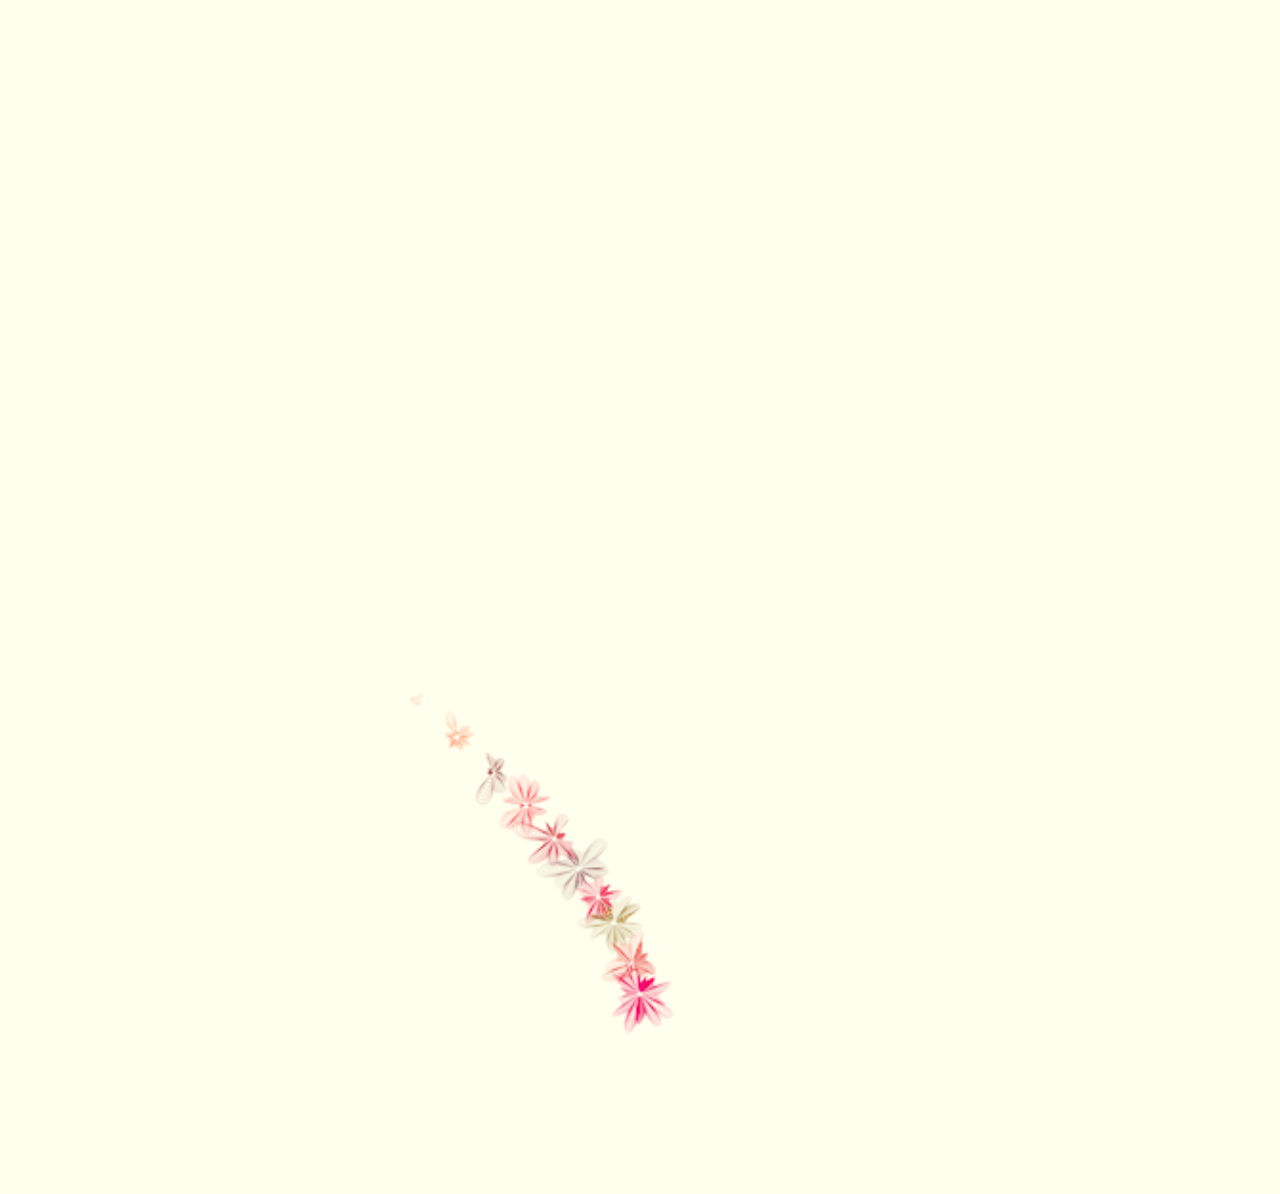
<file: app/src/main/assets/index.html>
﻿<!DOCTYPE html PUBLIC "-//W3C//DTD XHTML 1.0 Transitional//EN"
        "http://www.w3.org/TR/xhtml1/DTD/xhtml1-transitional.dtd">
<html xmlns="http://www.w3.org/1999/xhtml">
<head>
    <meta http-equiv="Content-Type" content="text/html; charset=utf-8"/>
    <meta name="viewport" content="width=device-width,initial-scale=1,user-scalable=no"/>
    <title>Our Love Story</title>

    <style type="text/css">
        @font-face {
        font-family: digit;
        src: url('digital-7_mono.ttf') format("truetype");
        }
        body{
        margin:0px auto;
        padding:0px auto;
        width:100%;
        height:100%;
        }
    </style>

    <link href="css/default.css" type="text/css" rel="stylesheet">
    <script type="text/javascript" src="js/jquery.js"></script>
    <script type="text/javascript" src="js/garden.js"></script>
    <script type="text/javascript" src="js/functions.js"></script>

</head>

<body>
<div id="loveHeart">
    <canvas id="garden"></canvas>
</div>

<script type="text/javascript">
$(function(){
	var $bili = 	625/670;
	var $hlove;
	var $high = parseInt(document.body.clientWidth)*$bili;
	//console.info($high);
	$('#loveHeart').css('width',document.body.clientWidth+'px');
	$('#loveHeart').css('height',$high+'px');
	$('#garden').css('width',document.body.clientWidth+'px');
	$('#garden').css('height',$high+'px');
    $hlove=$("#garden").height();
//  console.log( document.documentElement.clientHeight);
//  console.log($hlove);
	$('#loveHeart').css({'marginTop':(document.documentElement.clientHeight-$hlove)/2})
});
var offsetX = $("#loveHeart").width() / 2;
var offsetY = $("#loveHeart").height() / 2 - 55;
var together = new Date();
together.setFullYear(2020, 12, 15);
together.setHours(13);
together.setMinutes(0);
together.setSeconds(0);
together.setMilliseconds(0);

if (!document.createElement('canvas').getContext) {
	var msg = document.createElement("div");
	msg.id = "errorMsg";
	msg.innerHTML = "Your browser doesn't support HTML5!&lt;br/>Recommend use Chrome 14+/IE 9+/Firefox 7+/Safari 4+";
	document.body.appendChild(msg);
	$("#copyright").css("position", "absolute");
	$("#copyright").css("bottom", "10px");
	document.execCommand("stop");
} else {
	setTimeout(function () {
		startHeartAnimation();
	}, 0);

	timeElapse(together);
	setInterval(function () {
		timeElapse(together);
	}, 500);
}





</script>

</body>
</html>
</file>
<file: app/src/main/assets/css/default.css>
﻿body{margin:0;padding:0;background:#ffe;font-size:16px;overflow:auto}
#mainDiv{width:100%;height:100%}
#loveHeart{width:670px;height:625px;margin:0 auto;margin-top:50px}
#garden{width:100%;height:100%}
#elapseClock{text-align:right;font-size:18px;margin-top:10px;margin-bottom:10px}
#words{font-family:"sans-serif";width:500px;font-size:24px;color:#666}
#messages{display:none}
#elapseClock .digit{font-family:"digit";font-size:36px;color:#F63756}
#loveu{padding:5px;font-size:22px;margin-top:80px;margin-right:120px;text-align:right;display:none}
#loveu .signature{margin-top:10px;font-size:20px;font-style:italic}
#clickSound{display:none}
#code{margin:0 auto;width:440px;height:400px;color:#333;font-family:"Consolas","Monaco","Bitstream Vera Sans Mono","Courier New","sans-serif";font-size:20px}
#code .string{color:#2a36ff}
#code .keyword{color:#7f0055;font-weight:bold}
#code .placeholder{margin-left:15px}#code .space{margin-left:7px}
#code .comments{color:#3f7f5f}
#copyright{margin-top:10px;text-align:center;width:100%;color:#666}
#errorMsg{width:100%;text-align:center;font-size:24px;position:absolute;top:100px;left:0}
#copyright a{color:#666}
</file>
